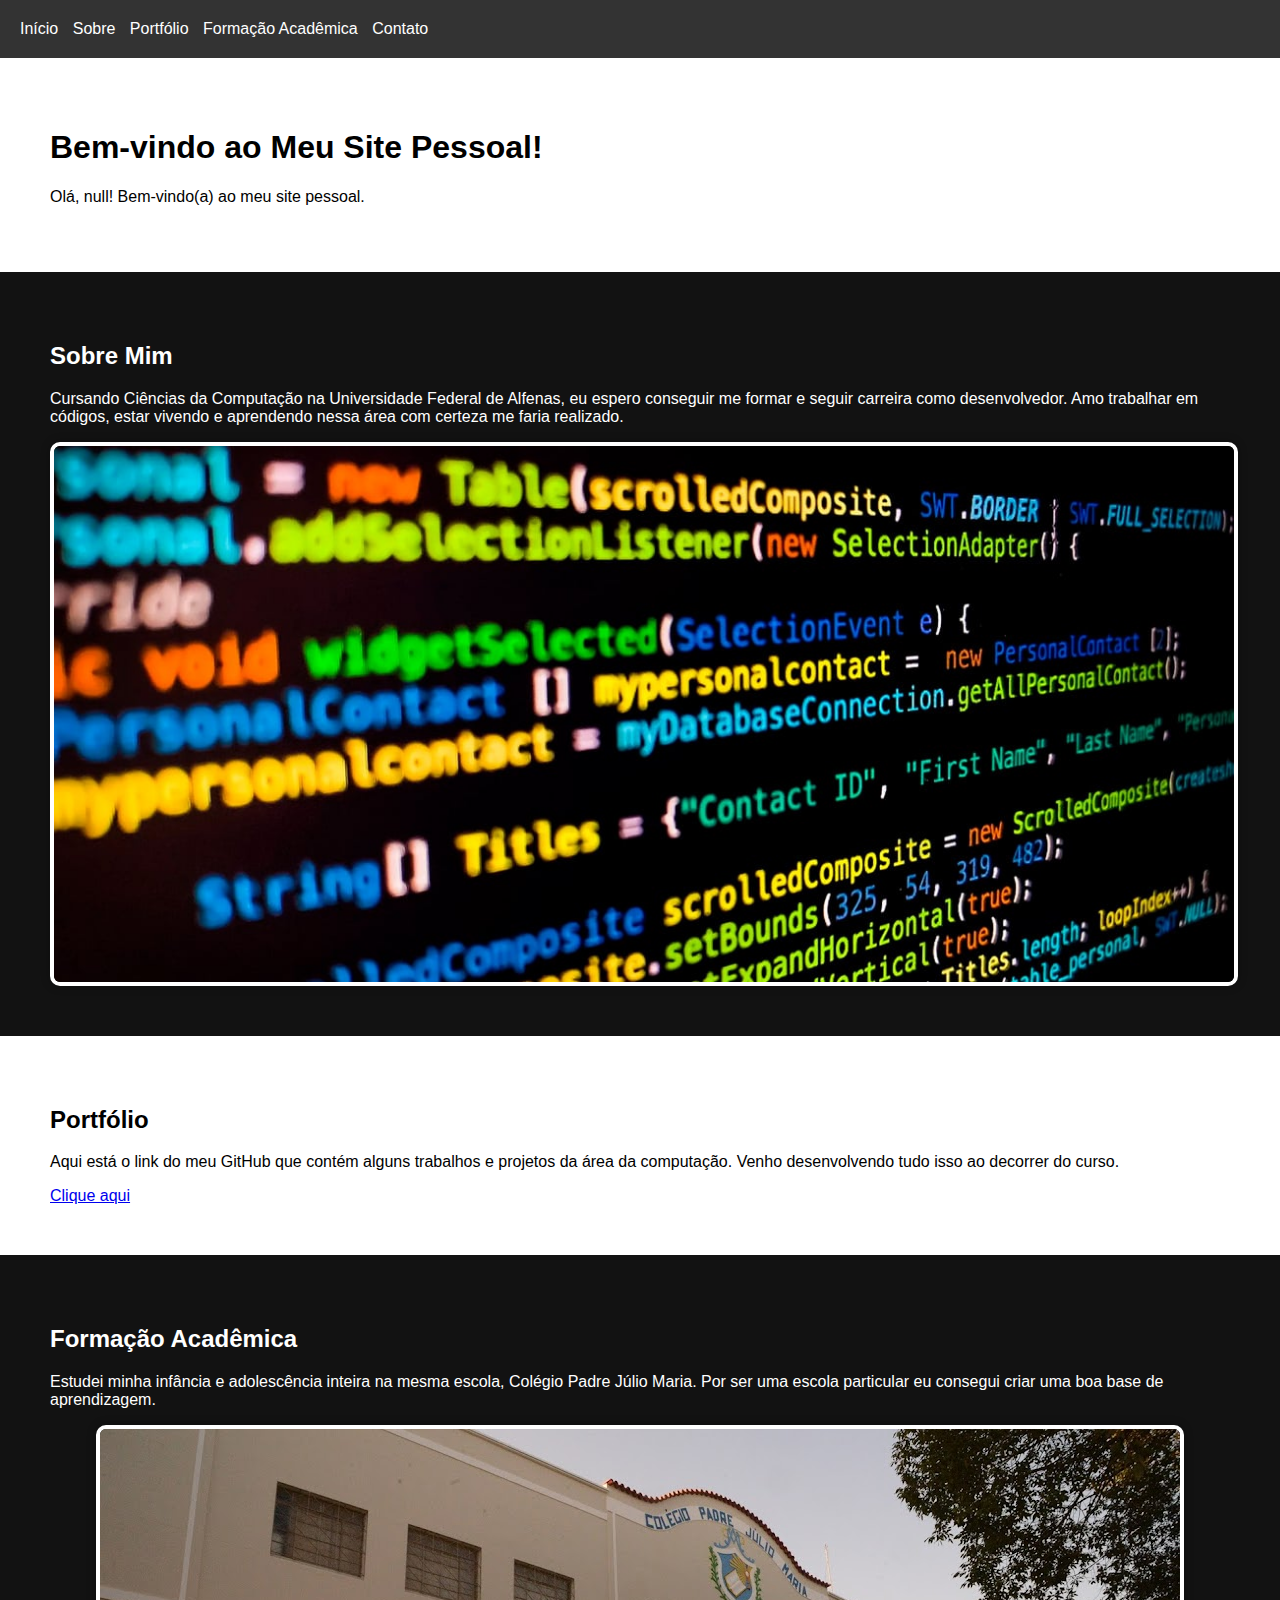
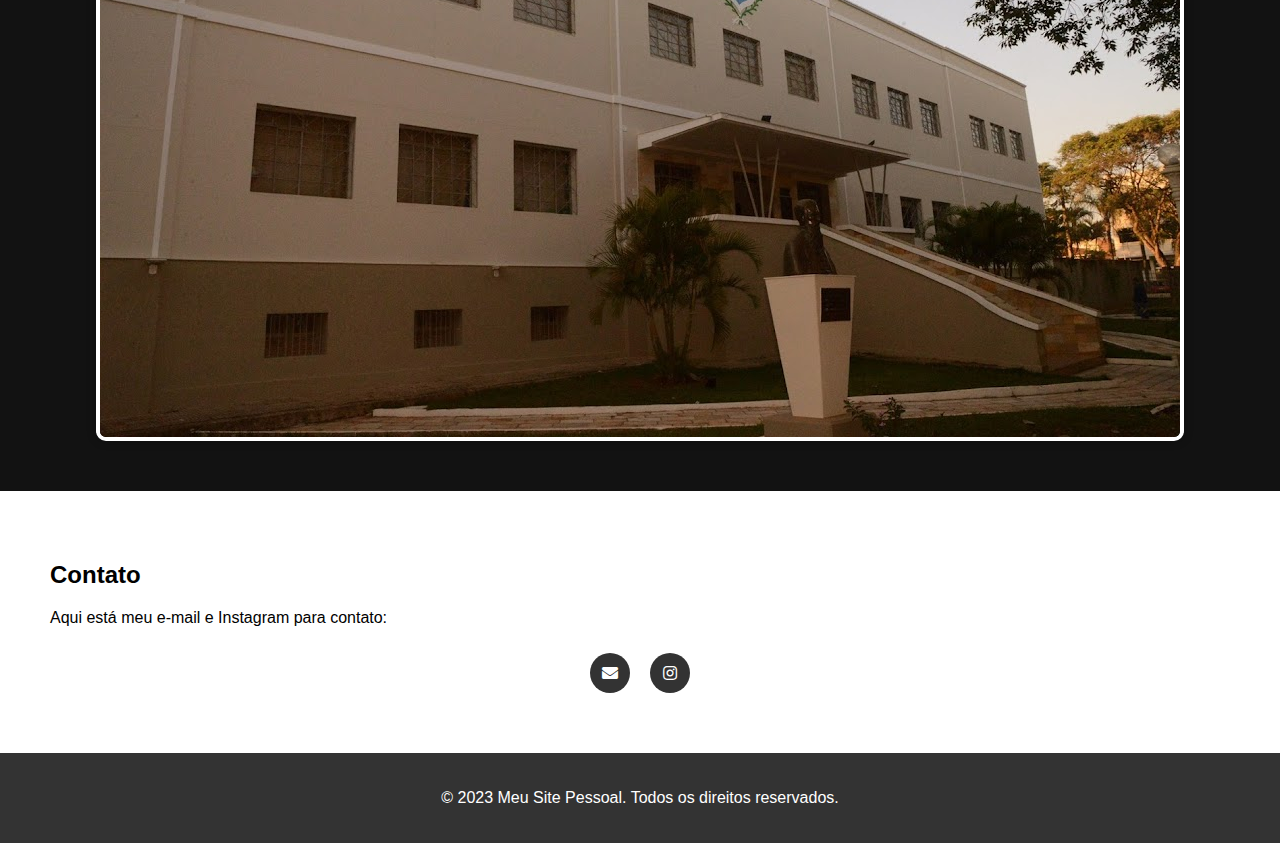
<file: index.html>
<!DOCTYPE html>
<html lang="en">
<head>
  <meta charset="UTF-8">
  <meta name="viewport" content="width=device-width, initial-scale=1.0">
  <title>Meu Site Pessoal</title>
  <link rel="stylesheet" href="style.css">
  <script src="script.js"></script>
  <link rel="stylesheet" href="https://cdnjs.cloudflare.com/ajax/libs/font-awesome/5.15.3/css/all.min.css">
</head>
<body>
  <header>
    <nav>
      <ul>
        <li><a href="#inicio">Início</a></li>
        <li><a href="#sobre">Sobre</a></li>
        <li><a href="#portfolio">Portfólio</a></li>
        <li><a href="#formacao">Formação Acadêmica</a></li>
        <li><a href="#contato">Contato</a></li>
      </ul>
    </nav>
  </header>
  
  <section id="inicio" class="white-bg">
    <h1>Bem-vindo ao Meu Site Pessoal!</h1>
    <p id="saudacao"></p>
  </section>
  
  <section id="sobre" class="black-bg">
    <h2>Sobre Mim</h2>
    <p>Cursando Ciências da Computação na Universidade Federal de Alfenas, eu espero conseguir me formar e seguir carreira como desenvolvedor. Amo trabalhar em códigos, estar vivendo e aprendendo nessa área com certeza me faria realizado.</p>
    <img src="imagem.jpg" alt="Minha Imagem">
  </section>
  
  <section id="portfolio" class="white-bg">
    <h2>Portfólio</h2>
    <p>Aqui está o link do meu GitHub que contém alguns trabalhos e projetos da área da computação. Venho desenvolvendo tudo isso ao decorrer do curso.</p>
    <a href="https://github.com/xXNOMADXx" target="_blank">Clique aqui</a>
  </section>

  <section id="formacao" class="black-bg">
    <h2>Formação Acadêmica</h2>
    <p>Estudei minha infância e adolescência inteira na mesma escola, Colégio Padre Júlio Maria. Por ser uma escola particular eu consegui criar uma boa base de aprendizagem.</p>
    <img src="imagem2.jpg" alt="Minha Imagem" class="image-frame">
  </section>
  
  <section id="contato" class="white-bg">
    <h2>Contato</h2>
    <p>Aqui está meu e-mail e Instagram para contato:</p>
     <ul class="contact-icons">
      <li><a href="mailto:pedro.barbosa@sou.unifal-mg.edu.br"><i class="fas fa-envelope"></i></a></li>
      <li><a href="https://www.instagram.com/phh_barbosa/" target="_blank"><i class="fab fa-instagram"></i></a></li>
    </ul>
  </section>
  
  <footer>
    <p>&copy; 2023 Meu Site Pessoal. Todos os direitos reservados.</p>
  </footer>
</body>
</html>
</file>
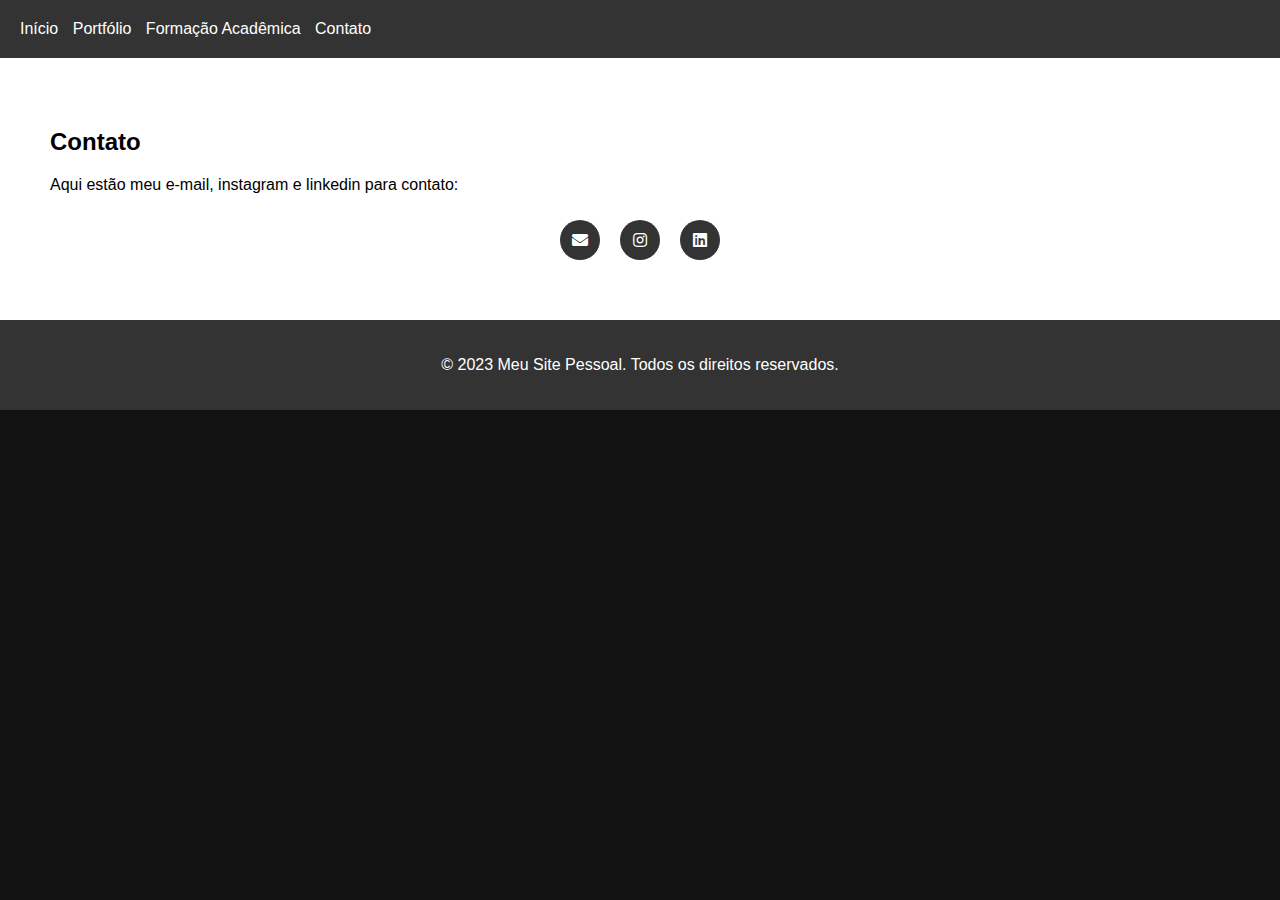
<file: contato.html>
<!DOCTYPE html>
<html lang="en">
<head>
  <meta charset="UTF-8">
  <meta name="viewport" content="width=device-width, initial-scale=1.0">
  <title>Contato - Meu Site Pessoal</title>
  <link rel="stylesheet" href="style.css">
  <link rel="stylesheet" href="https://cdnjs.cloudflare.com/ajax/libs/font-awesome/5.15.3/css/all.min.css">
  <script src="script.js" defer></script>
</head>
<body>
  <header>
    <nav>
      <ul>
        <li><a href="index.html">Início</a></li>
        <li><a href="portfolio.html">Portfólio</a></li>
        <li><a href="formacao.html">Formação Acadêmica</a></li>
        <li><a href="contato.html">Contato</a></li>
      </ul>
    </nav>
  </header>

  <section id="contato" class="white-bg">
    <h2>Contato</h2>
    <p>Aqui estão meu e-mail, instagram e linkedin para contato:</p>
    <ul class="contact-icons">
      <li><a href="mailto:pedro.barbosa@sou.unifal-mg.edu.br"><i class="fas fa-envelope"></i></a></li>
      <li><a href="https://www.instagram.com/pedroohalb/" target="_blank"><i class="fab fa-instagram"></i></a></li>
      <li><a href="https://www.linkedin.com/in/pedro-henrique-alves-barbosa-3056aa26a/" target="_blank"><i class="fab fa-linkedin"></i></a></li> <!-- Adicionado LinkedIn -->
    </ul>
  </section>

  <footer>
    <p>&copy; 2023 Meu Site Pessoal. Todos os direitos reservados.</p>
  </footer>
</body>
</html>
</file>
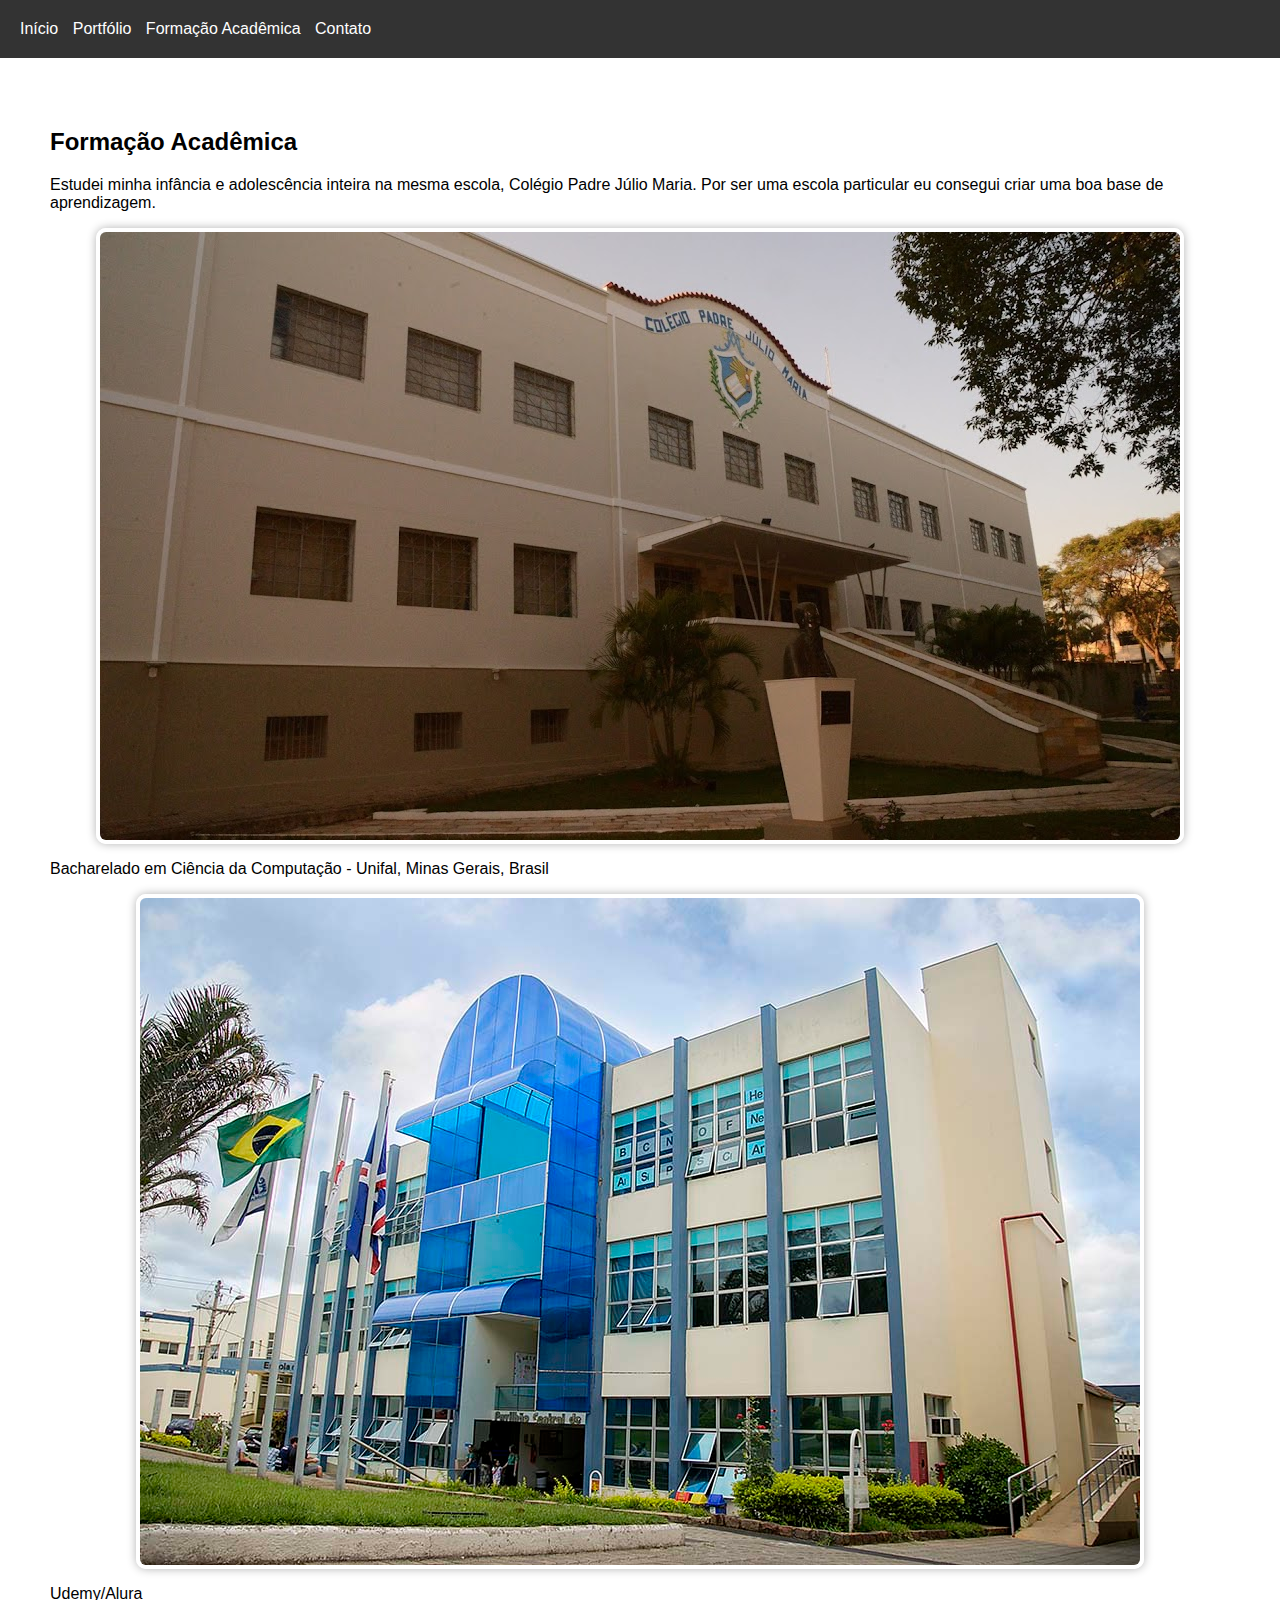
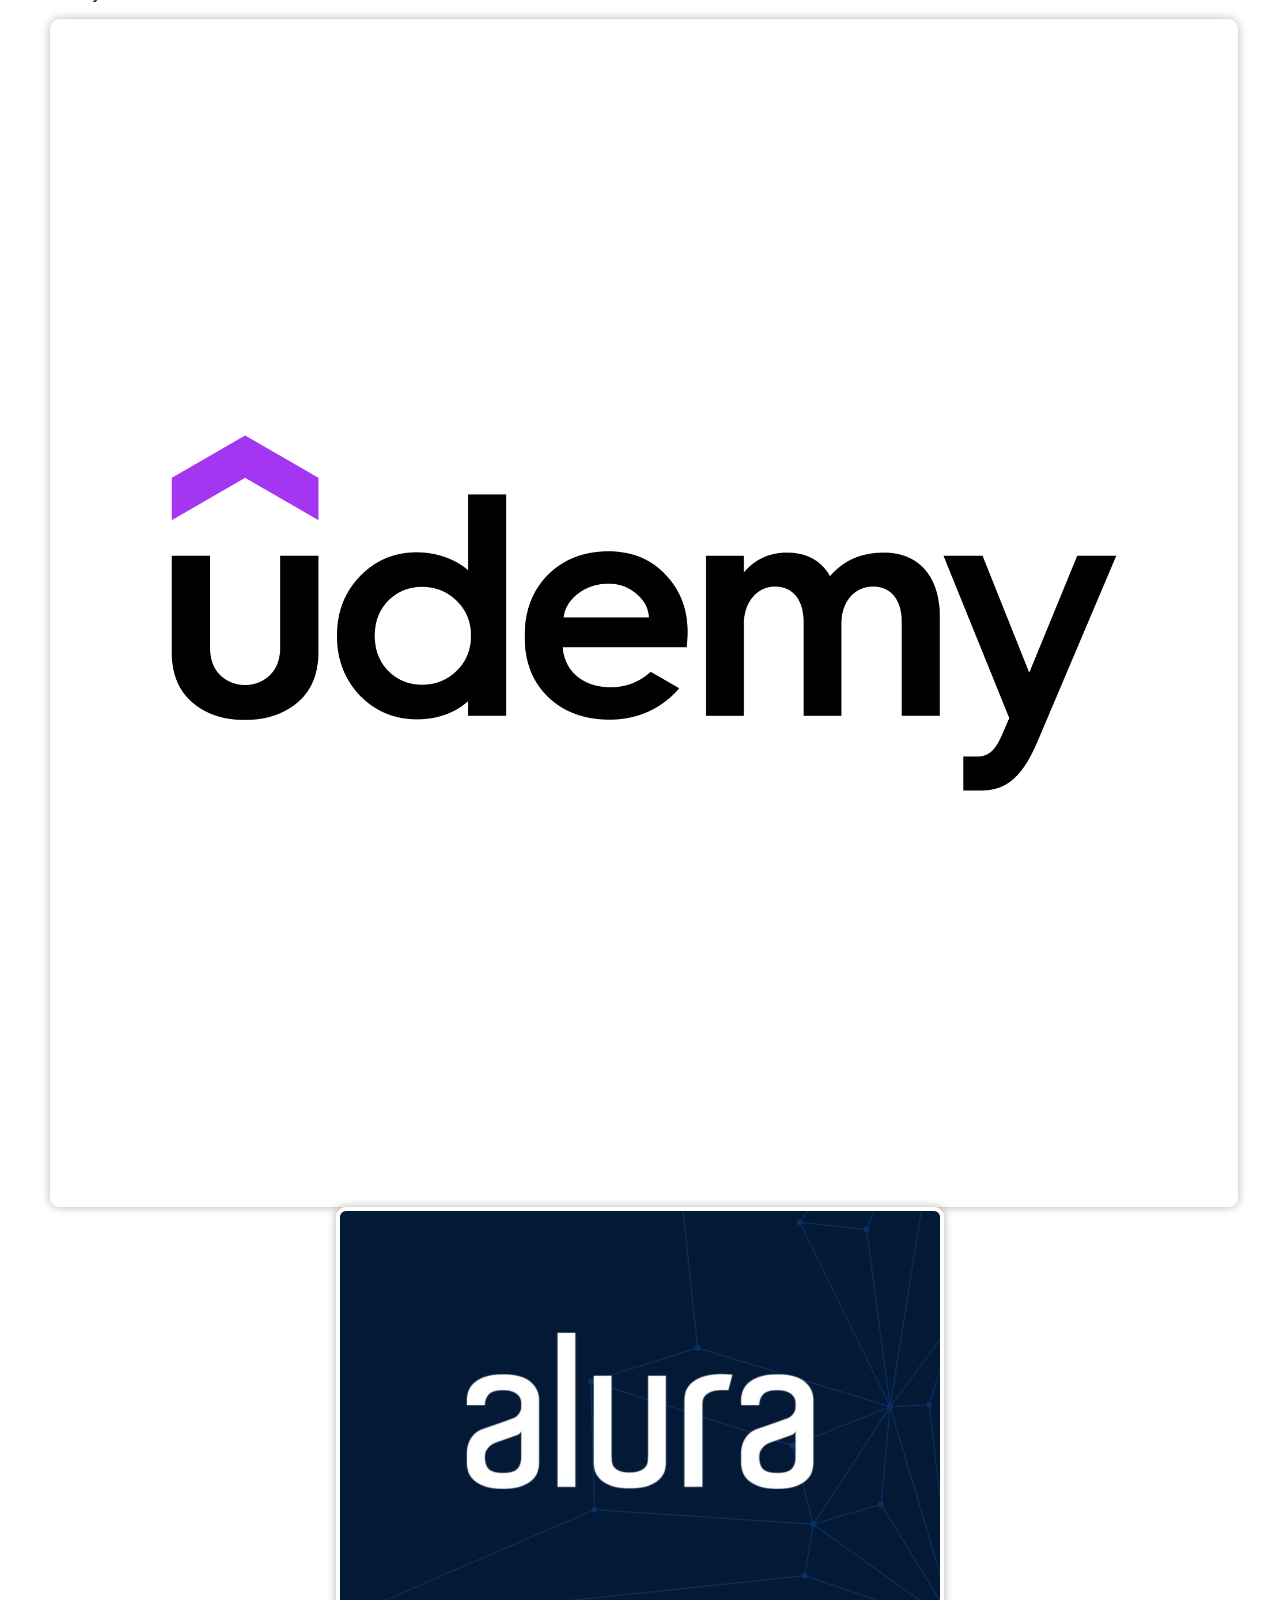
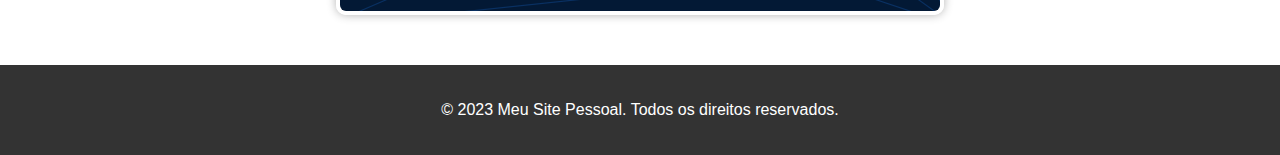
<file: formacao.html>
<!DOCTYPE html>
<html lang="en">
<head>
  <meta charset="UTF-8">
  <meta name="viewport" content="width=device-width, initial-scale=1.0">
  <title>Formação Acadêmica - Meu Site Pessoal</title>
  <link rel="stylesheet" href="style.css">
  <link rel="stylesheet" href="https://cdnjs.cloudflare.com/ajax/libs/font-awesome/5.15.3/css/all.min.css">
  <script src="script.js" defer></script>
</head>
<body>
  <header>
    <nav>
      <ul>
        <li><a href="index.html">Início</a></li>
        <li><a href="portfolio.html">Portfólio</a></li>
        <li><a href="formacao.html">Formação Acadêmica</a></li>
        <li><a href="contato.html">Contato</a></li>
      </ul>
    </nav>
  </header>

  <section id="formacao" class="white-bg">
    <h2>Formação Acadêmica</h2>
    <div class="content-wrapper"></div>
    <p>Estudei minha infância e adolescência inteira na mesma escola, Colégio Padre Júlio Maria. 
      Por ser uma escola particular eu consegui criar uma boa base de aprendizagem.</p>
    <img src="imagem2.jpg" alt="Minha Imagem" class="image-frame">
    <p></p>
    <p>Bacharelado em Ciência da Computação - Unifal, Minas Gerais, Brasil</p>
    <img src="img4.jpg" alt="Minha Imagem" class="image-frame">
    <p>Udemy/Alura</p>
    <img src="img5.png" alt="Minha Imagem" class="image-frame">
    <img src="img6.png" alt="Minha Imagem" class="image-frame">
    
    </div>
    
  </section>
  
  <footer>
    <p>&copy; 2023 Meu Site Pessoal. Todos os direitos reservados.</p>
  </footer>
</body>
</html>
</file>
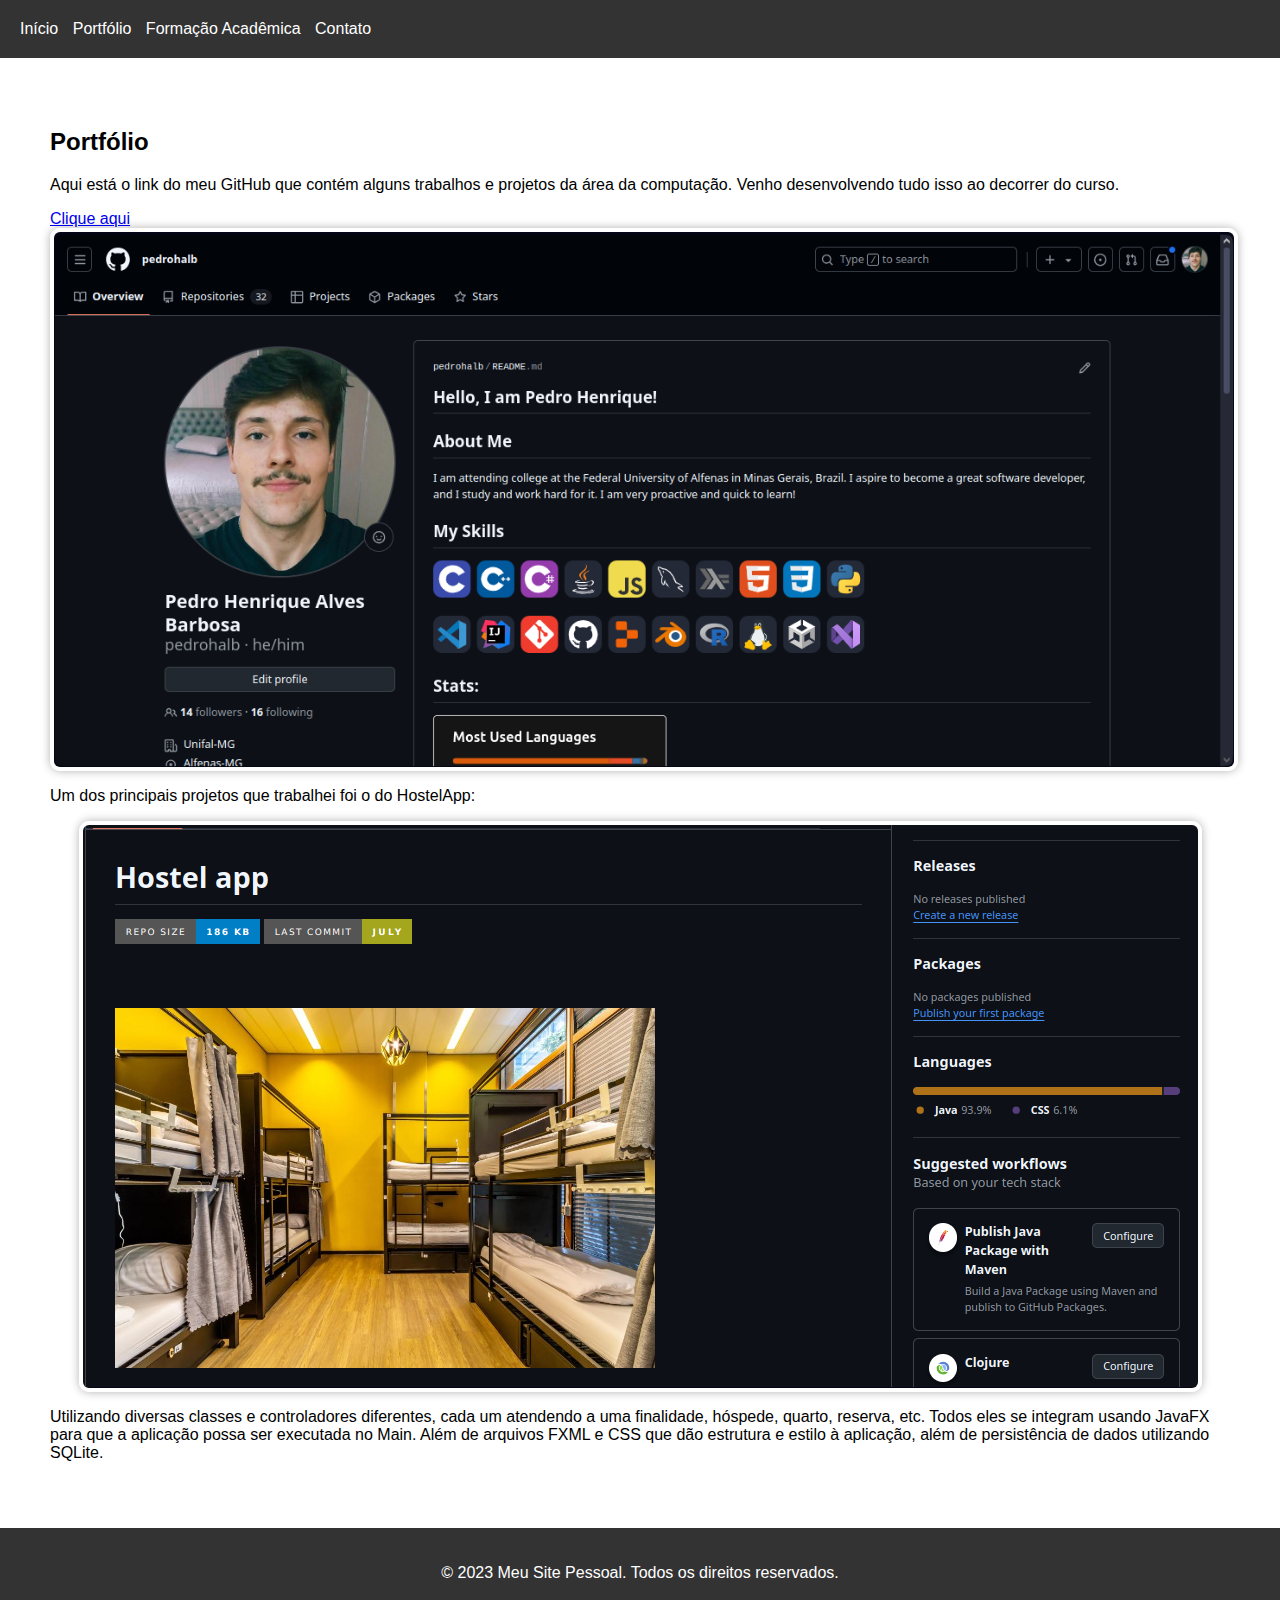
<file: portfolio.html>
<!DOCTYPE html>
<html lang="en">
<head>
  <meta charset="UTF-8">
  <meta name="viewport" content="width=device-width, initial-scale=1.0">
  <title>Portfólio - Meu Site Pessoal</title>
  <link rel="stylesheet" href="style.css">
  <link rel="stylesheet" href="https://cdnjs.cloudflare.com/ajax/libs/font-awesome/5.15.3/css/all.min.css">
  <script src="script.js" defer></script>
</head>
<body>
  <header>
    <nav>
      <ul>
        <li><a href="index.html">Início</a></li>
        <li><a href="portfolio.html">Portfólio</a></li>
        <li><a href="formacao.html">Formação Acadêmica</a></li>
        <li><a href="contato.html">Contato</a></li>
      </ul>
    </nav>
  </header>

  <section id="portfolio" class="white-bg">
    <h2>Portfólio</h2>
    <p>Aqui está o link do meu GitHub que contém alguns trabalhos e projetos da área da computação. 
      Venho desenvolvendo tudo isso ao decorrer do curso.</p>
    <a href="https://github.com/pedrohalb" target="_blank">Clique aqui</a>
    <img src="img2.png" alt="Minha Imagem" class="image-preview">
    <p></p>
    <p>Um dos principais projetos que trabalhei foi o do HostelApp:</p>
    <img src="img3.png" alt="Minha Imagem" class="image-frame">
    <p>Utilizando diversas classes e controladores diferentes, cada um atendendo a uma finalidade, 
      hóspede, quarto, reserva, etc. Todos eles se integram usando JavaFX para que a aplicação possa ser 
      executada no Main. Além de arquivos FXML e CSS que dão estrutura e estilo à aplicação, além de 
      persistência de dados utilizando SQLite.</p>
  </section>
  

  <footer>
    <p>&copy; 2023 Meu Site Pessoal. Todos os direitos reservados.</p>
  </footer>
</body>
</html>
</file>
<file: style.css>
body {
  font-family: Arial, sans-serif;
  margin: 0;
  padding: 0;
  background-color: #121212;
  color: #ffffff;
}

header {
  background-color: #333333;
  padding: 20px;
}

nav ul {
  list-style-type: none;
  margin: 0;
  padding: 0;
}

nav ul li {
  display: inline;
  margin-right: 10px;
}

nav ul li a {
  color: #ffffff;
  text-decoration: none;
}

section {
  padding: 50px;
}

h1, h2 {
  color: #ffffff;
}

footer {
  background-color: #333333;
  color: #ffffff;
  padding: 20px;
  text-align: center;
}

.white-bg {
  background-color: #ffffff;
  color: #000000;
}

.white-bg p,
.white-bg h2,
.white-bg h1
{
  color: #000000;
}

img{
  display: block;
  margin: 0 auto;
  max-width: 100%;
  border: 4px solid #ffffff;
  border-radius: 10px;
  box-shadow: 0 0 10px rgba(0, 0, 0, 0.3);
}

.image-frame {
      display: block;
      margin: 0 auto;
      max-width: 100%;
      border: 4px solid #ffffff;
      border-radius: 10px;
      box-shadow: 0 0 10px rgba(0, 0, 0, 0.3);
    }

.contact-icons {
      display: flex;
      justify-content: center;
      align-items: center;
      margin: 0;
      padding: 0;
      list-style-type: none;
}

.contact-icons li {
      margin: 10px;
}

.contact-icons li a {
      display: flex;
      justify-content: center;
      align-items: center;
      width: 40px;
      height: 40px;
      border-radius: 50%;
      background-color: #333333;
      color: #ffffff;
      text-decoration: none;
}

.contact-icons li a:hover {
      background-color: #555555;
}
</file>
